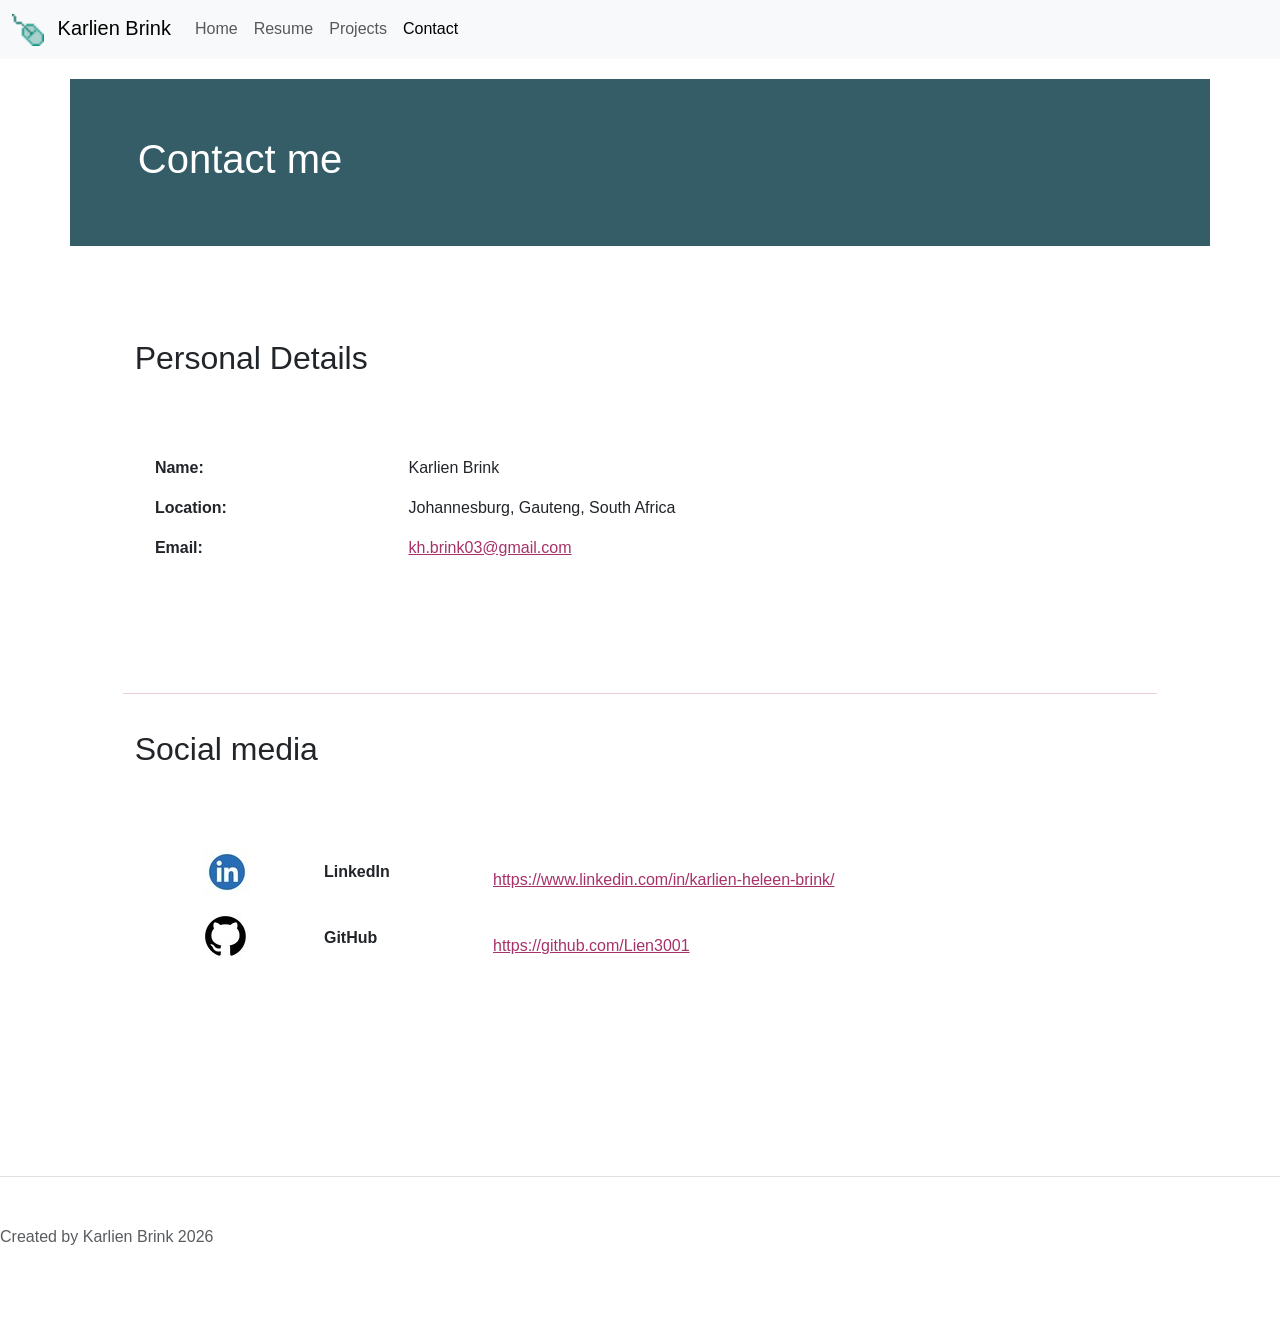
<file: html/contact.html>
<!DOCTYPE html>
<html lang="en-ZA">
  <head>
    <meta charset="UTF-8">
    <meta name="viewport" content="width=device-width, initial-scale=1.0">
    <!--boostrap css-->
    <link href="https://cdn.jsdelivr.net/npm/bootstrap@5.0.2/dist/css/bootstrap.min.css" rel="stylesheet" integrity="sha384-EVSTQN3/azprG1Anm3QDgpJLIm9Nao0Yz1ztcQTwFspd3yD65VohhpuuCOmLASjC" crossorigin="anonymous">
    <!--My stylesheet-->
    <link rel="stylesheet" href="../styles/styles.css">
    <!--My favicon-->
    <link rel="icon" type="image/x-icon" href="../files/icon.ico">
    <title>Contact</title>
  </head>
  <body>
    <nav class="navbar navbar-expand-lg navbar-light bg-light" aria-label="Navbar">
      <div class="container-fluid">

        <a class="navbar-brand" href="../index.html">
          <img src="../files/icon_nav.png" alt="Mouse logo" width="32" height="=32" class="me-2">
            Karlien Brink
        </a>
        <button class="navbar-toggler" type="button" data-bs-toggle="collapse" data-bs-target="#navbarsExample05" aria-controls="navbarsExample05" aria-expanded="false" aria-label="Toggle navigation">
          <span class="navbar-toggler-icon"></span>
        </button>

        <div class="collapse navbar-collapse" id="navbarsExample05">
          <ul class="navbar-nav me-auto mb-2 mb-lg-0">
            <li class="nav-item">
              <a class="nav-link " aria-current="page" href="../index.html">Home</a>
            </li>
            <li class="nav-item">
              <a class="nav-link" href="resume.html">Resume</a>
            </li>
            <li class="nav-item">
              <a class="nav-link " href="projects.html">Projects</a>
            </li>
            <li class="nav-item">
              <a class="nav-link active" href="contact.html">Contact</a>
            </li>
          </ul>
        </div>
      </div>
    </nav>


    <main>
      <div class="container-lg ">
        <div class="row align-items-start mb-4" id="top">
          <div class="col-md-3">
              <h1>Contact me</h1>
          </div>
        </div>
      </div>

      <div class="col-lg-10 mx-auto p-3 py-md-5">
        <div class="container-lg">
          <h2>Personal Details</h2>
          <div class="details">
   <div class="row align-items-center">
              <div class="col-md-3">
                <p><strong>
                  Name:
                </strong>
                </p>
              </div>
              <div class="col-md-9">
                <p>Karlien Brink</p>
              </div>
            </div>
            <div class="row align-items-center">
              <div class="col-md-3">
                <p><strong>
                  Location:
                </strong>
                </p>
              </div>
              <div class="col-md-9">
                <p>Johannesburg, Gauteng, South Africa</p>
              </div>
            </div>
            <div class="row align-items-center">
              <div class="col-md-3">
                <p><strong>
                  Email:
                </strong>
                </p>
              </div>
              <div class="col-md-9">
                <p><a href="mailto:kh.brink03@gmail.com">kh.brink03@gmail.com</a></p>
              </div>
            </div>

          </div>
         
        </div>

       <hr>

        <div class="container-lg">  
          <h2>Social media</h2>
          <div class="details">
  <div class="row align-items-center">
              <div class="col-md-2">
                <p><strong>
                  <img class="resizable-image" src="../files/linkedin.jpg" style="width: 2;">                
                </strong>
                </p>
              </div>
              <div class="col-md-2">
                <p><strong>
                  LinkedIn
                </strong>
                </p>
              </div>
              <div class="col-md-8">
                <a href="https://www.linkedin.com/in/karlien-heleen-brink/">https://www.linkedin.com/in/karlien-heleen-brink/</a>
              </div>

            </div>
            <div class="row align-items-center">
              <div class="col-md-2">
                <p><strong>
                  <img class="resizable-image" src="../files/github.jpg" style="width: 2;">                
                </strong>
                </p>
              </div>
              <div class="col-md-2">
                <p><strong>
                  GitHub
                </strong>
                </p>
              </div>
              <div class="col-md-8">
                <a href="https://github.com/Lien3001" target="_parent">https://github.com/Lien3001</a>
              </div>

            </div>
          </div>
          
        </div>
        
      </div>
    </main>


    <footer class="pt-5 my-5 text-muted border-top">
    Created by Karlien Brink 2026
    </footer>


    <!--Boostrap Java  plugins-->
    <script src="https://cdn.jsdelivr.net/npm/bootstrap@5.0.2/dist/js/bootstrap.bundle.min.js" integrity="sha384-MrcW6ZMFYlzcLA8Nl+NtUVF0sA7MsXsP1UyJoMp4YLEuNSfAP+JcXn/tWtIaxVXM" crossorigin="anonymous"></script>

  </body>
</html>
</file>
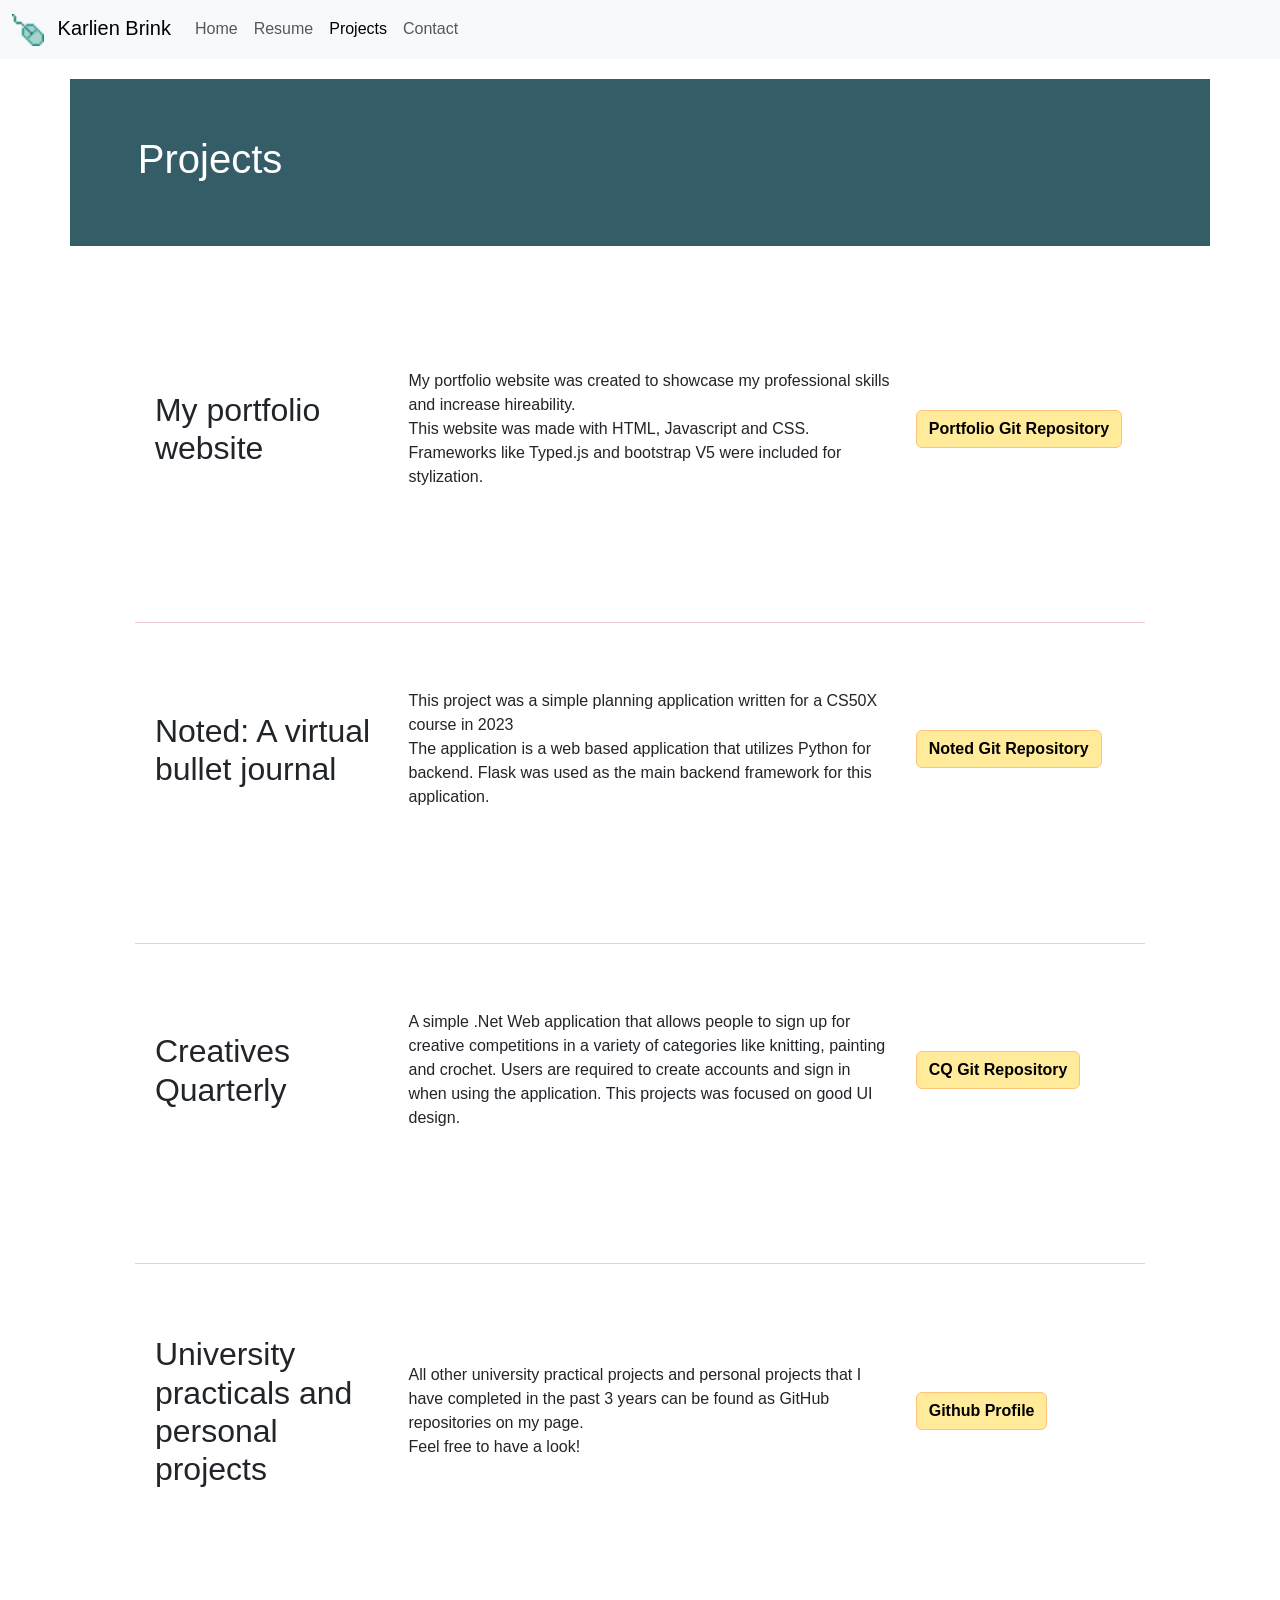
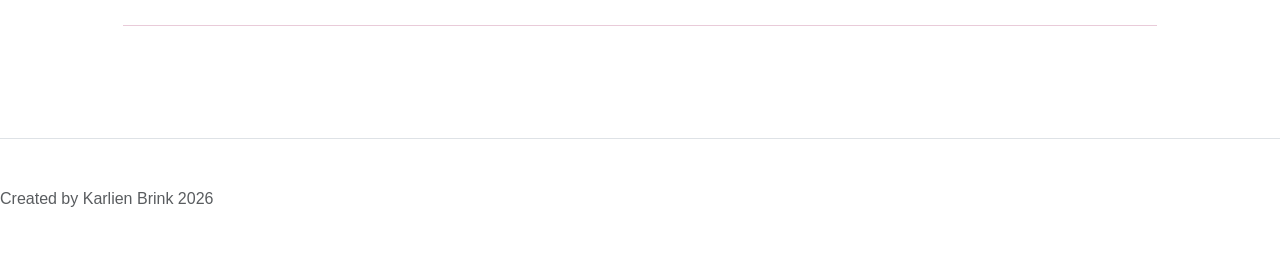
<file: html/projects.html>
<!DOCTYPE html>
<html lang="en-ZA">
  <head>

    <meta charset="UTF-8">
    <meta name="viewport" content="width=device-width, initial-scale=1.0">
    <!--boostrap css-->
    <link href="https://cdn.jsdelivr.net/npm/bootstrap@5.0.2/dist/css/bootstrap.min.css" rel="stylesheet" integrity="sha384-EVSTQN3/azprG1Anm3QDgpJLIm9Nao0Yz1ztcQTwFspd3yD65VohhpuuCOmLASjC" crossorigin="anonymous">

    <!--My stylesheet-->
    <link rel="stylesheet" href="../styles/styles.css">
    <!--My favicon-->
    <link rel="icon" type="image/x-icon" href="../files/icon.ico">
    <title>Projects</title>
  </head>


  <body>
    <nav class="navbar navbar-expand-lg navbar-light bg-light" aria-label="Navbar">
      <div class="container-fluid">

        <a class="navbar-brand" href="../index.html">
          <img src="../files/icon_nav.png" alt="Mouse logo" width="32" height="=32" class="me-2">
          Karlien Brink
        </a>
        <button class="navbar-toggler" type="button" data-bs-toggle="collapse" data-bs-target="#navbarsExample05" aria-controls="navbarsExample05" aria-expanded="false" aria-label="Toggle navigation">
          <span class="navbar-toggler-icon"></span>
        </button>

        <div class="collapse navbar-collapse" id="navbarsExample05">
          <ul class="navbar-nav me-auto mb-2 mb-lg-0">
            <li class="nav-item">
              <a class="nav-link " aria-current="page" href="../index.html">Home</a>
            </li>
            <li class="nav-item">
              <a class="nav-link" href="resume.html">Resume</a>
            </li>
            <li class="nav-item">
              <a class="nav-link active" href="#">Projects</a>
            </li>
            <li class="nav-item">
              <a class="nav-link" href="contact.html">Contact</a>
            </li>
          </ul>
        </div>
      </div>
    </nav>


    <main>
      <div class="container-lg ">
        <div class="row align-items-start mb-4" id="top">
          <div class="col-md-3">
              <h1>Projects</h1>
          </div>

        </div>
      </div>

      <div class="col-lg-10 mx-auto p-3 py-md-5">
      
        <div class="container-lg">
          <div class="project">
            <div class="row align-items-center" >
            
              <div class="col-md-3">
                <h2>My portfolio website</h2>
              </div>        
              <div class="col-md-6">
                <p>
                  My portfolio website was created to showcase my professional skills and increase
                  hireability. <br>
                  This website was made with HTML, Javascript and CSS. Frameworks like Typed.js and bootstrap
                  V5 were included for stylization. 
                </p>
              </div>
              <div class="col-md-3">
                <p>
                  <button type="button"  class="btn btn-primary" onclick="window.location.href = 'https://github.com/Lien3001/my-portfolio'">Portfolio Git Repository</button>

                </p>
              </div> 
            </div>
          </div>


          <hr>
          <div class="project">
            <div class="row align-items-center">
              <div class="col-md-3">
                <h2>Noted: A virtual bullet journal</h2>
              </div>        
              <div class="col-md-6">
                <p>This project was a simple planning application written for a CS50X course in 2023<br>
                The application is a web based application that utilizes Python for backend. 
                Flask was used as the main backend framework for this application.
                </p>
              </div>
              <div class="col-md-3">
                <p>
                  <button type="button"  class="btn btn-primary" onclick="window.location.href = 'https://github.com/Lien3001/Noted/tree/3050e2aae3df9ad85bd9626e7d0b140aef49cc1e/cs50/project'">Noted Git Repository</button>
                </p>
              </div>
            </div>
          </div>


          <hr>

          <div class="project">
            <div class="row align-items-center">
              <div class="col-md-3">
                <h2>Creatives Quarterly</h2>
              </div>        
              <div class="col-md-6">
                <p>
                  A simple .Net Web application that allows people to sign up for creative competitions in a  
                  variety of categories like knitting,  painting and crochet. Users are required to create accounts
                  and sign in when using the application. This projects was focused on good UI design.
                </p>
              </div>
              <div class="col-md-3">
                <p>
                  <button type="button"  class="btn btn-primary" onclick="window.location.href = 'https://github.com/Lien3001/Creatives-Quarterly'">CQ Git Repository</button>
                </p>
              </div>

            </div>
          </div>



          <hr>

          <div class="project">
            <div class="row align-items-center">
              <div class="col-md-3">
                <h2>University practicals and personal projects</h2>
              </div>        
              <div class="col-md-6">
                <p>
                  All other university practical projects and personal projects that 
                  I have completed in the past 3 years can be found as GitHub repositories on my page.
                <br>
                  Feel free to have a look!
                </p>
              </div>
              <div class="col-md-3">
                <p>
                  <button type="button"  class="btn btn-primary" onclick="window.location.href = 'https://github.com/Lien3001'">Github Profile</button>
                </p>
              </div>

            </div>
          </div>          

          

        </div>
      
        <hr>
      </div>
    </main>

    <footer class="pt-5 my-5 text-muted border-top">
      Created by Karlien Brink 2026
    </footer>

    <!--Boostrap Java  plugins-->
    <script src="https://cdn.jsdelivr.net/npm/bootstrap@5.0.2/dist/js/bootstrap.bundle.min.js" integrity="sha384-MrcW6ZMFYlzcLA8Nl+NtUVF0sA7MsXsP1UyJoMp4YLEuNSfAP+JcXn/tWtIaxVXM" crossorigin="anonymous"></script>

  </body>
</html>
</file>
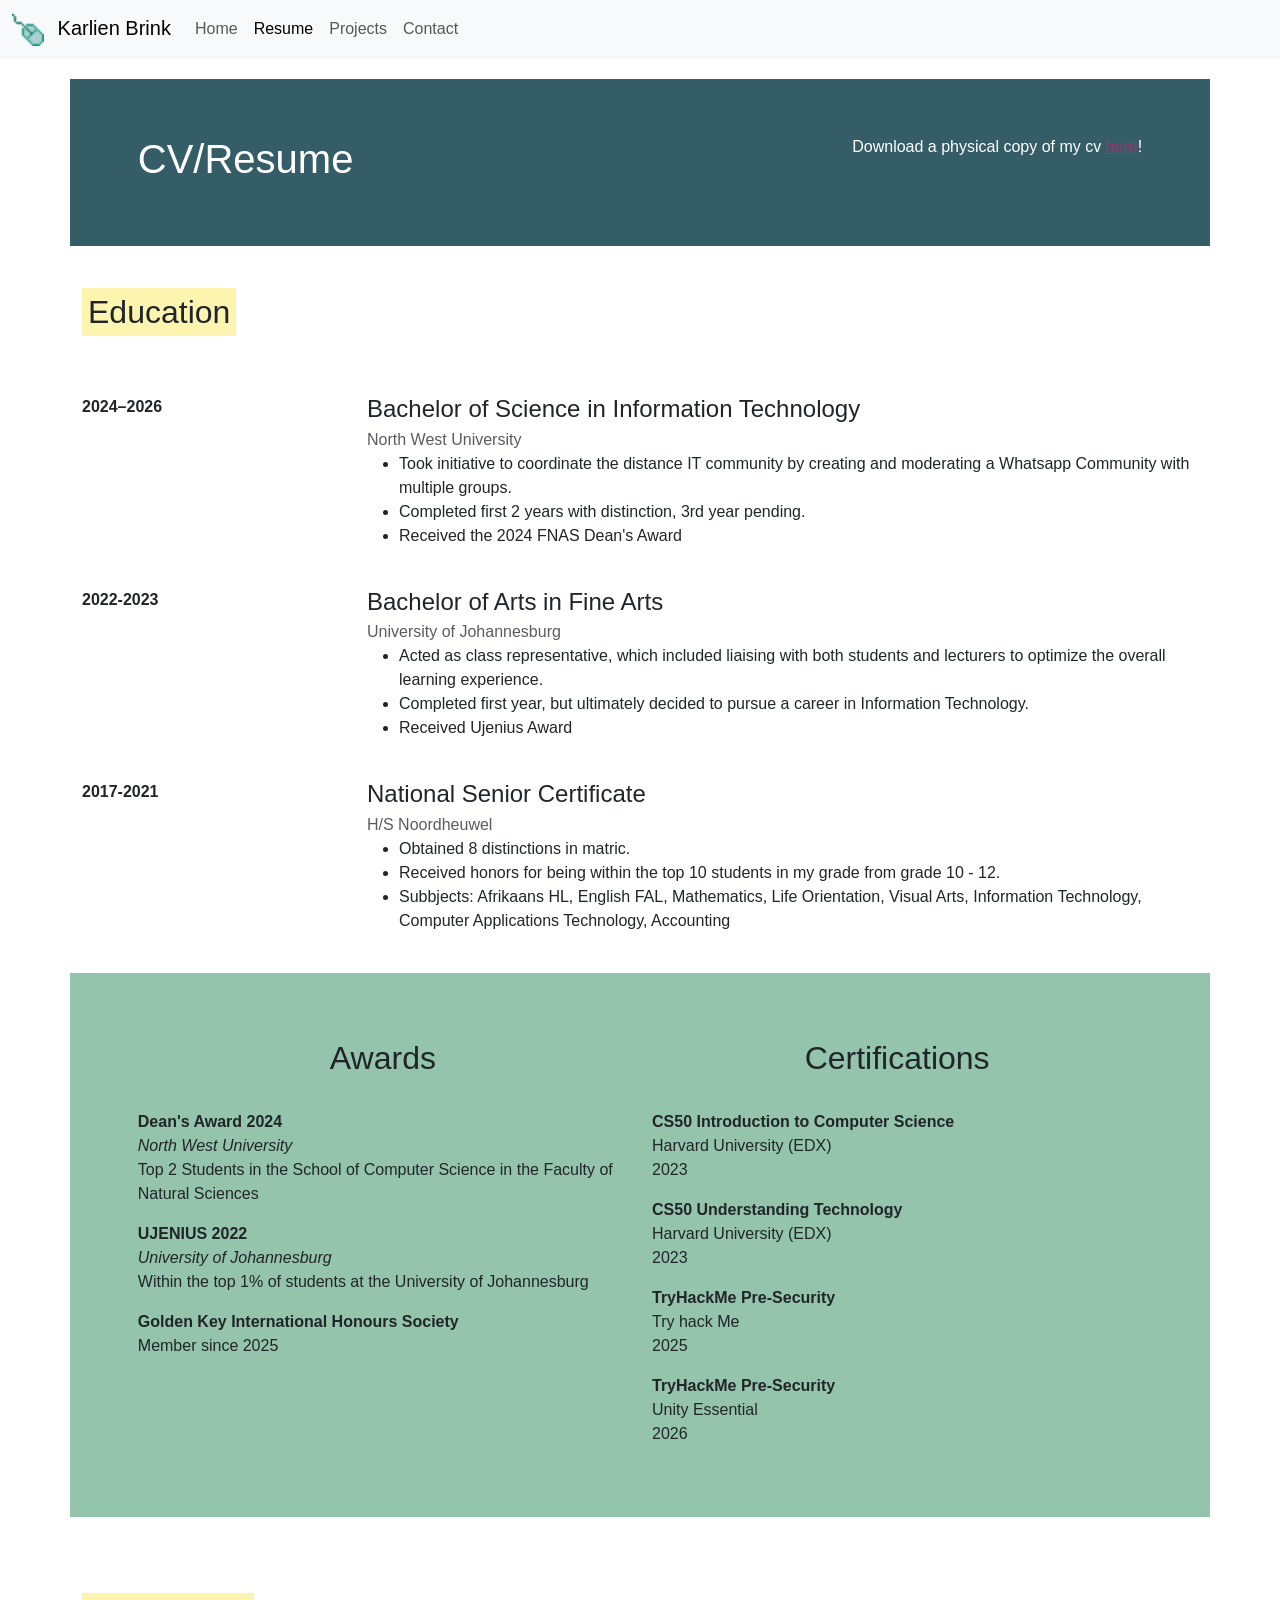
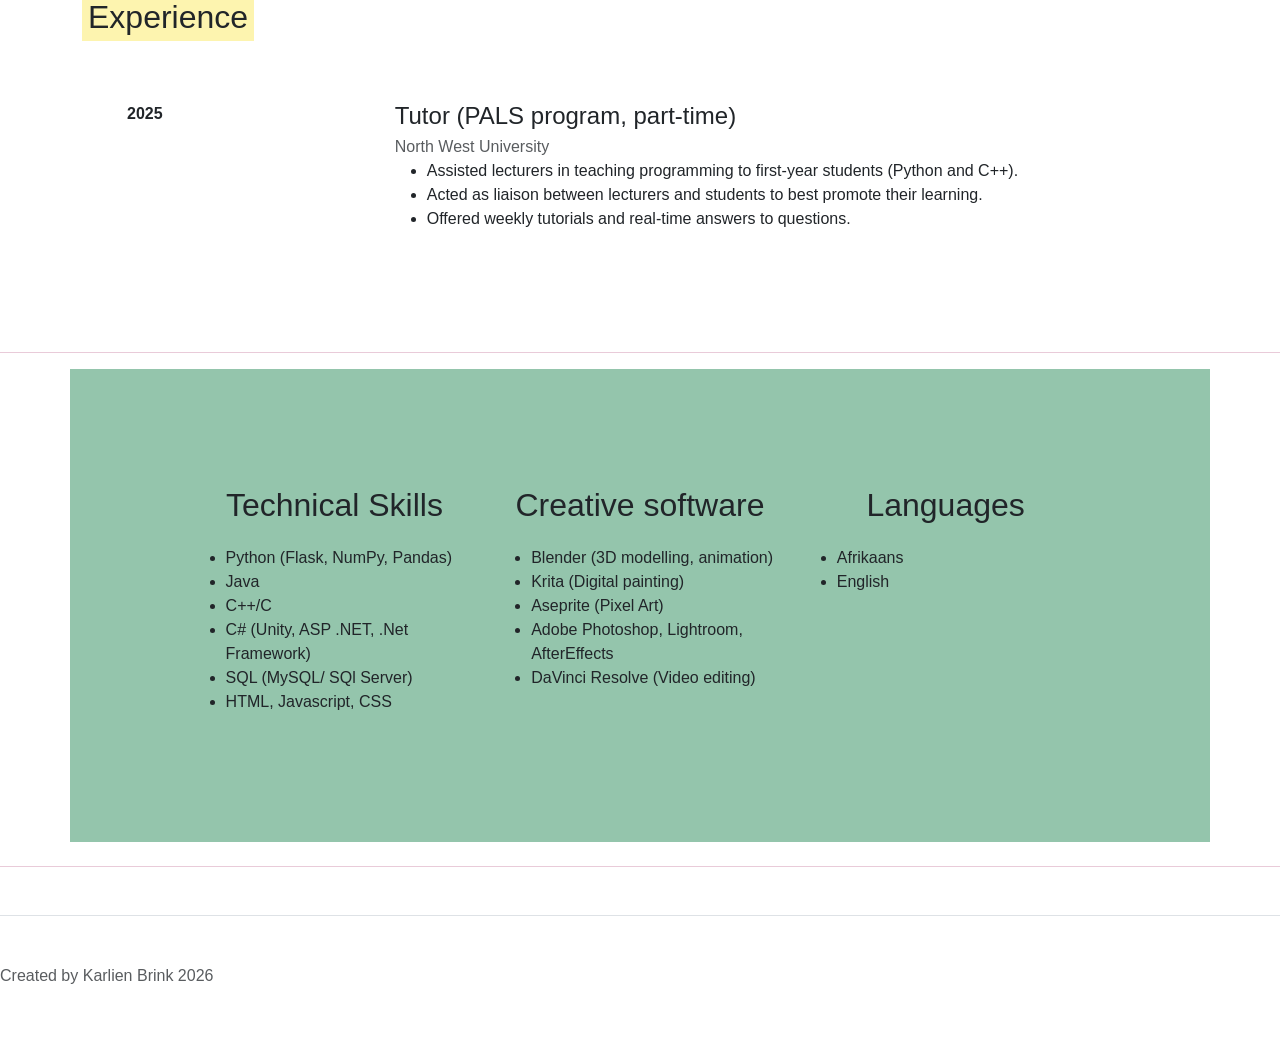
<file: html/resume.html>
<!DOCTYPE html>
<html lang="en-ZA">
    <head>
        <meta charset="UTF-8">
        <meta name="viewport" content="width=device-width, initial-scale=1.0">
        <!--boostrap css-->
        <link href="https://cdn.jsdelivr.net/npm/bootstrap@5.0.2/dist/css/bootstrap.min.css" rel="stylesheet" integrity="sha384-EVSTQN3/azprG1Anm3QDgpJLIm9Nao0Yz1ztcQTwFspd3yD65VohhpuuCOmLASjC" crossorigin="anonymous">

        <!--My stylesheet-->
        <link rel="stylesheet" href="../styles/styles.css">
        <!--My favicon-->
        <link rel="icon" type="image/x-icon" href="../files/icon.ico">
        <title>Resume</title>
    </head>

    <body>
        <nav class="navbar navbar-expand-lg navbar-light bg-light" aria-label="Navbar">
            <div class="container-fluid">
                <a class="navbar-brand" href="../index.html">
                    <img src="../files/icon_nav.png" alt="Mouse logo" width="32" height="=32" class="me-2">
                    Karlien Brink
                </a>
                <button class="navbar-toggler" type="button" data-bs-toggle="collapse" data-bs-target="#navbarsExample05" aria-controls="navbarsExample05" aria-expanded="false" aria-label="Toggle navigation">
                    <span class="navbar-toggler-icon"></span>
                </button>

                <div class="collapse navbar-collapse" id="navbarsExample05">
                    <ul class="navbar-nav me-auto mb-2 mb-lg-0">
                        <li class="nav-item">
                            <a class="nav-link " aria-current="page" href="../index.html">Home</a>
                        </li>
                        <li class="nav-item">
                            <a class="nav-link active" href="resume.html">Resume</a>
                        </li>
                        <li class="nav-item">
                            <a class="nav-link " href="projects.html">Projects</a>
                        </li>
                        <li class="nav-item">
                            <a class="nav-link " href="contact.html">Contact</a>
                        </li>
                    </ul>
                </div>
            </div>
        </nav>


        <main>

        <div class="container-lg ">
            <div class="row align-items-start mb-4" id="top">
                <div class="col-md-3">
                    <h1>CV/Resume</h1>
                </div>

                <div class="col-md-9" style="text-align: right;">
                    <p>Download a physical copy of my  cv 
                        <a href="../files/KarlienBrinkCV.pdf" download="KarlienBrinkCV"> here</a>!
                    </p>
                </div>
            </div>
        </div>


            
            
            
            <div class="container-lg">
                <h2 ><mark>Education</mark></h2>
                <div class="row align-items-start mb-4">
                    <div class="col-md-3">
                        <strong>2024–2026</strong>
                    </div>

                    <div class="col-md-9">
                        <h4 class="mb-1">Bachelor of Science in Information Technology</h4>
                        <p class="text-muted mb-0">North West University</p>
                        <ul>
                            <li>Took initiative to coordinate the distance IT community by creating and
                                moderating a Whatsapp Community with multiple groups.</li>
                            <li>Completed first 2 years with distinction, 3rd year pending.</li>
                            <li>Received the 2024 FNAS Dean's Award</li>
                        </ul>
                    </div>
                </div>

                <div class="row align-items-start mb-4">
                    <div class="col-md-3">
                        <strong>2022-2023</strong>
                    </div>

                    <div class="col-md-9">
                        <h4 class="mb-1">Bachelor of Arts in Fine Arts</h4>
                        <p class="text-muted mb-0">University of Johannesburg</p>
                        <ul>
                            <li>Acted as class representative, which included liaising with both students
                                and lecturers to optimize the overall learning experience.</li>
                            <li>Completed first year, but ultimately decided to pursue a career in
                                Information Technology.</li>
                            <li>Received Ujenius Award</li>
                        </ul>
                    </div>
                </div>

                <div class="row align-items-start mb-4">
                    <div class="col-md-3">
                        <strong>2017-2021</strong>
                    </div>

                    <div class="col-md-9">
                        <h4 class="mb-1">National Senior Certificate</h4>
                        <p class="text-muted mb-0">H/S Noordheuwel</p>
                        <ul>
                            <li>
                                Obtained 8 distinctions in matric.
                            </li>
                            <li>
                                Received honors for being within the top 10 students in my grade from
                                grade 10 - 12.
                            </li>
                            <li>
                                Subbjects: Afrikaans HL, English FAL, Mathematics, Life Orientation, Visual Arts, Information Technology, Computer Applications Technology, Accounting
                            </li>
                        </ul>
                    </div>
                </div>

            </div>
            
            <div class="container-lg">
                <div class="row align-items-start mb-4" style="background-color: #94c5ac; padding:5%">
                    <div class="col-lg-6">
                        <h2 style="text-align: center;">Awards</h2>
                        <p>
                            <strong>Dean's Award 2024</strong>
                            <br><i>North West  University</i>
                            <br> Top 2 Students in the School of
                            Computer Science in the Faculty of
                            Natural Sciences
                        </p>     
                        <p>
                            <strong>UJENIUS 2022</strong>
                            <br><i>University of Johannesburg</i>
                            <br> Within the top 1% of students at the
                            University of Johannesburg    
                        </p>
                        <p>
                            <strong>Golden Key International Honours Society</strong>
                            <br>Member since 2025
                        </p>
                    </div>

                    <div class="col-lg-6 ">

                        <h2 style="text-align: center;">Certifications</h2>
                        <strong>CS50 Introduction to Computer Science</strong><br>
                        <p>
                            Harvard University (EDX)<br>
                            2023
                        </p>
                        <strong>CS50 Understanding Technology</strong><br>
                        <p>
                            Harvard University (EDX)<br>
                            2023
                        </p>
                        <strong>TryHackMe Pre-Security</strong><br>
                        <p>
                            Try hack Me<br>
                            2025
                        </p>
                        <strong>TryHackMe Pre-Security</strong><br>
                        <p> Unity Essential<br>
                            2026
                        </p>                    
                    </div>
                </div>
            </div>
            
            <div class="container-lg">
                <div class="row align-items-start mb-4">
                    <h2 style="padding-top:5%"><mark>Experience</mark></h2>
                    <div class="row align-items-start mb-4" style="padding-left: 5%; padding-bottom: 5%;">
                        <div class="col-md-3">
                            <strong>2025</strong>
                        </div>

                        <div class="col-md-9">
                            <h4 class="mb-1">Tutor (PALS program, part-time)</h4>
                            <p class="text-muted mb-0">North West University</p>
                            <ul>
                                <li>
                                    Assisted lecturers in teaching programming to first-year students (Python and C++).
                                </li>
                                <li>
                                    Acted as liaison between lecturers and students to best promote their learning.
                                </li>
                                <li>
                                    Offered weekly tutorials and real-time answers to questions.
                                </li>
                            </ul>
                        </div>

                    </div>
                    
                </div>
            </div>
            
            <hr>
            <div class="container-lg">
                <div class="row align-items-start mb-4" style="padding: 10%; background-color: #94c5ac;">
                    <div class="col-lg-4">
                        <h2 style="text-align: center; padding-bottom: 5%;">Technical Skills</h2>
                        <ul>
                            <li>
                                Python (Flask, NumPy, Pandas)
                            </li>
                            <li>
                                Java
                            </li>
                            <li>
                                C++/C
                            </li>
                            <li>
                                C# (Unity, ASP .NET, .Net Framework)
                            </li>
                            <li>
                                SQL (MySQL/ SQl Server)
                            </li>
                            <li>
                                HTML, Javascript, CSS
                            </li>
                        </ul>
                    </div>
                    <div class="col-lg-4">    
                        <h2 style="text-align: center; padding-bottom: 5%;">Creative software</h2>
                        <ul>
                            <li>
                                Blender (3D modelling, animation)
                            </li>
                            <li>
                                Krita (Digital painting)
                            </li>
                            <li>
                                Aseprite (Pixel Art)
                            </li>
                            <li>
                                Adobe Photoshop, Lightroom, AfterEffects
                            </li>
                            <li>
                                DaVinci Resolve (Video editing)
                            </li>
                        </ul>
                    </div>

                    <div class="col-lg-4">
                        <h2 style="text-align: center; padding-bottom: 5%;">Languages</h2>
                        <ul>
                            <li>Afrikaans</li>
                            <li>English</li>
                        </ul>
                    </div>


                </div> 

            </div>
            
            <hr>

            
        
        </main>
        <footer class="pt-5 my-5 text-muted border-top">
            Created by Karlien Brink 2026
        </footer>


        <!--Boostrap Java  plugins-->
        <script src="https://cdn.jsdelivr.net/npm/bootstrap@5.0.2/dist/js/bootstrap.bundle.min.js" integrity="sha384-MrcW6ZMFYlzcLA8Nl+NtUVF0sA7MsXsP1UyJoMp4YLEuNSfAP+JcXn/tWtIaxVXM" crossorigin="anonymous"></script>

    </body>
</html>
</file>
<file: styles/styles.css>
body {
  padding-bottom: 20px;
  font-family:'Segoe UI', Tahoma, Geneva, Verdana, sans-serif;
}

.navbar {
  margin-bottom: 20px;
}

.icon-list {
  padding-left: 0;
  list-style: none;
}
.icon-list li {
  display: flex;
  align-items: flex-start;
  margin-bottom: .25rem;
}
.icon-list li::before {
  display: block;
  flex-shrink: 0;
  width: 1.5em;
  height: 1.5em;
  margin-right: .5rem;
  content: "";
  background: url("data:image/svg+xml,%3Csvg xmlns='http://www.w3.org/2000/svg' fill='%23212529' viewBox='0 0 16 16'%3E%3Cpath d='M8 0a8 8 0 1 1 0 16A8 8 0 0 1 8 0zM4.5 7.5a.5.5 0 0 0 0 1h5.793l-2.147 2.146a.5.5 0 0 0 .708.708l3-3a.5.5 0 0 0 0-.708l-3-3a.5.5 0 1 0-.708.708L10.293 7.5H4.5z'/%3E%3C/svg%3E") no-repeat center center / 100% auto;
}

h1{
  text-align: left;
}

h2{
  padding-bottom: 5%;
  padding-top: 2%;
}

.home-page-section{
  padding: 5%;
  padding-top: 15%;
  padding-bottom: 15%;

}

#home-intro{
  background-color: #355d68;
  color: white;
  padding-top: 5%;
  padding-bottom: 5%;

}

.typed-text{
  display: inline-block;
  min-width: 22ch;
  text-align: left;
}



.resizable-image {
  max-width: 100%;
  max-height: 100%;
  display: block;
  margin: auto;
}

#top{
  background-color: #355d68;
  color: white;
  padding: 5%;
}

mark{
  background-color: #FDF4AF;
}

.intro{
  font-size: x-large;

}

hr{
  color: #a73169;
}
button{
  padding: 5%;;
}
.btn-primary{
  background: #ffeb99;
  color: black;
  border-color: #ffc27a;
  font-weight: bold;
  
}

.btn-primary:hover{
  background: #6aaf9d;
  color: white;
  border-color: #355d68;
  font-weight: bold;
}

h3{
  padding: 3%;
}

a:visited{
  color: #ffc27a;
}

a{
  color: #a73169;
}

.project{
  padding-left: 2%;
  padding-top: 5%;
  padding-bottom: 10%;
}

.details{
  padding-left: 2%;
  padding-top: 2%;
  padding-bottom: 10%;
}
</file>
